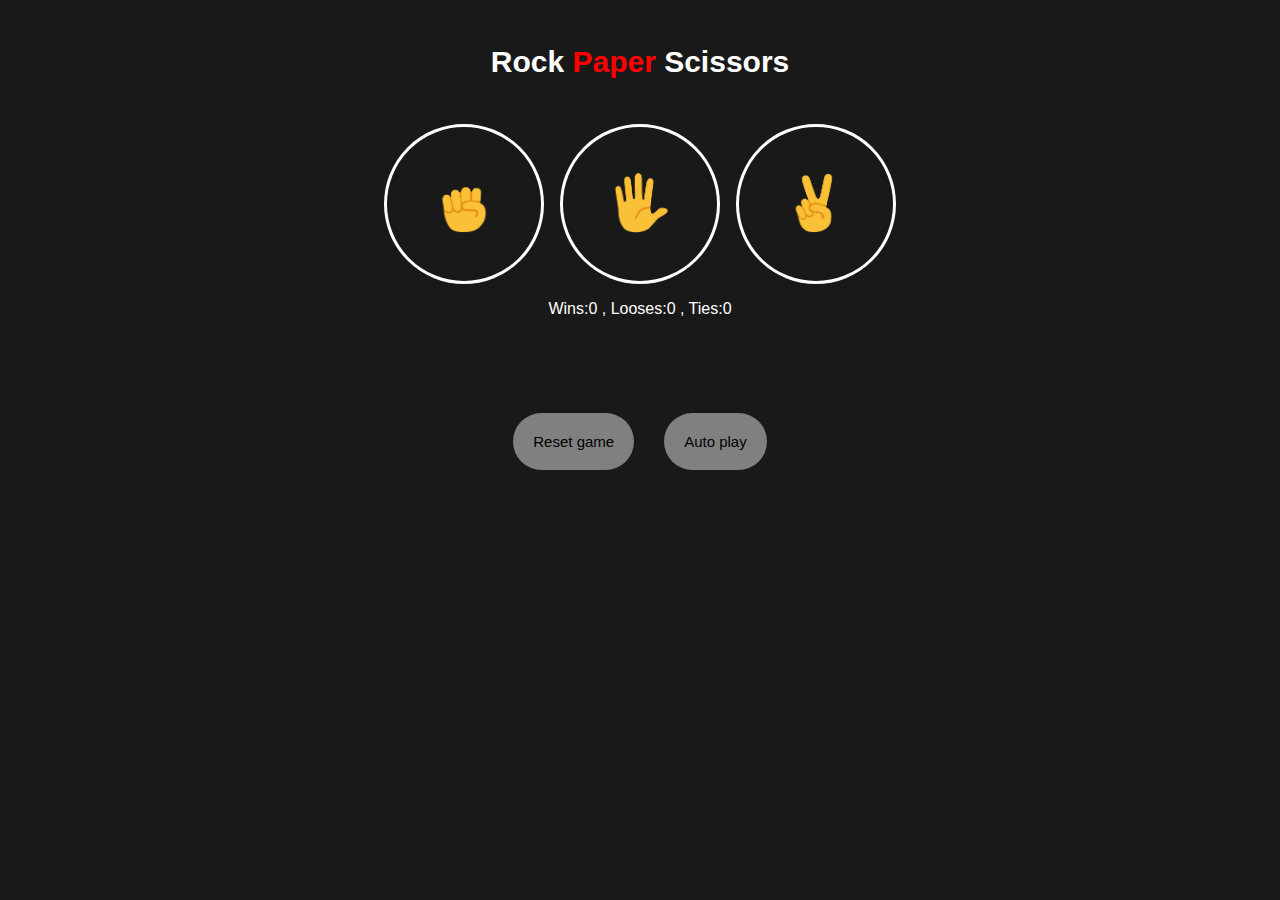
<file: rock-paper-scissors/index.html>
<!DOCTYPE html>
<html>
    <head>
        <title>Rock Paper Scissors </title>
        <link rel="stylesheet" href="style.css">
    </head>
    <body>
        <p class="title">Rock <span>Paper</span> Scissors</p>
        <div class="outer">
        <button class="move-button js-rock-button">
            <img src="images/rock-emoji.png" alt="" class="move-icon">
        </button>
        <button class="move-button js-paper-button">
            <img src="images/paper-emoji.png" alt="" class="move-icon">
        </button>
        <button class="move-button js-scissors-button">
            <img src="images/scissors-emoji.png" alt="" class="move-icon">
        </button>
    </div>
    <div class="info">
        <p class="js-score score"></p>
        <p class="js-move"></p>
        <p class="js-result result"></p>
    </div>
    <div class="button">
        <button onclick="
       score.wins=0,
       score.losses=0,
       score.ties=0,
       localStorage.removeItem('score');
       updateScoreElement();

        " class="reset-score-button js-reset-score-button">Reset game</button>
        <button onclick="autoPlay();" class="auto-play">Auto play</button>
    </div>
        <script src="script.js"></script>
    </body>
</file>
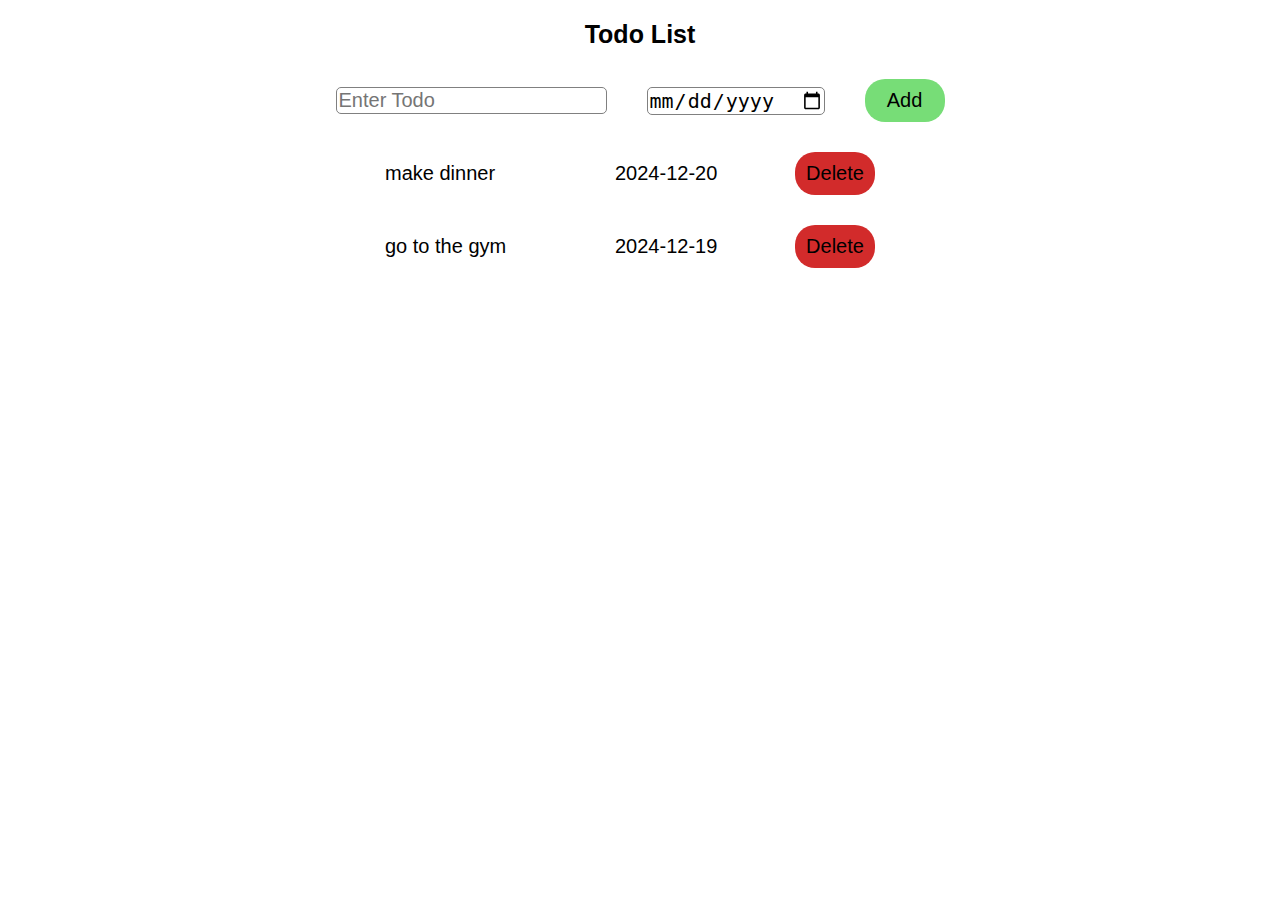
<file: todo/index.html>
<!DOCTYPE html>
<html>
    <head>
        <title>Todo List</title>
        <link rel="stylesheet" href="style.css">
    </head>
    <body>
        <p class="title">Todo List</p>
        <div class="todo-grid">
            <input type="text" placeholder="Enter Todo" class="input-name js-input-name">
            <input type="date" class="due-date js-due-date" >
            <button class="add-todo js-add-todo">Add</button>
        </div>
        <div class="todo-grid-list">
            </div>
        </div>
        <script src="script.js"></script>
    </body>
</file>
<file: rock-paper-scissors/style.css>
body{
    background-color: rgb(25,25,25);
    color:white;
    font-family:arial;
    margin:auto;
}
.title{
    font-size:30px;
    font-weight:bold;
    padding:15px;
    text-align: center;
}
.outer{
    display:flex;
    align-items: center;
    justify-content: center;
    gap:16px;
}
.move-icon{
    height:60px;
}
span{
    color:red;
}
.move-button{
    background-color:transparent ;
    border:3px solid white;
    width:160px;
    height:160px;
    border-radius:80px;
    cursor:pointer;
}
.info{
    display: flex;
    flex-direction: column;
    align-items: center;
    justify-content: center;
}
.button{
    display: flex;
    align-items: center;
    justify-content: center;
    gap:30px;
    margin-top:15px;
}
.reset-score-button,.auto-play{
    padding:20px;
    border:none;
    background-color: grey;
    color:black;
    font-size:15px;
    font-weight: 500;
    border-radius: 30px;
    cursor:pointer;
}
</file>
<file: todo/style.css>
body{
    margin:0;
    font-family:'arial';
}
.title{
    font-size:25px;
    font-weight:bold;
    text-align: center;
    margin:20px;
    
}
.todo-grid{
    display:flex;
    align-items: center;
    justify-content: center;
    gap:40px;
    margin:30px;
}
.todo-grid-list{
    display:grid;
    align-items: center;
    justify-content: center;
    grid-template-columns: 200px 150px 100px;
    column-gap: 30px;
    row-gap:30px;
    font-size:20px;
}
input{
    font-size:20px;
    font-weight: 500;
     border: 1px solid grey;
    border-radius:5px;
}
.add-todo{
    background-color: #77DD77;
    font-size:20px;
    font-weight:500;
    padding:10px;
    border:none;
    border-radius:20px;
    width:80px;
}
.delete-todo{
    background-color:#D22B2B;
    font-size:20px;
    font-weight:500;
    padding:10px;
    border:none;
    border-radius:20px;
    width:80px;
}
</file>
